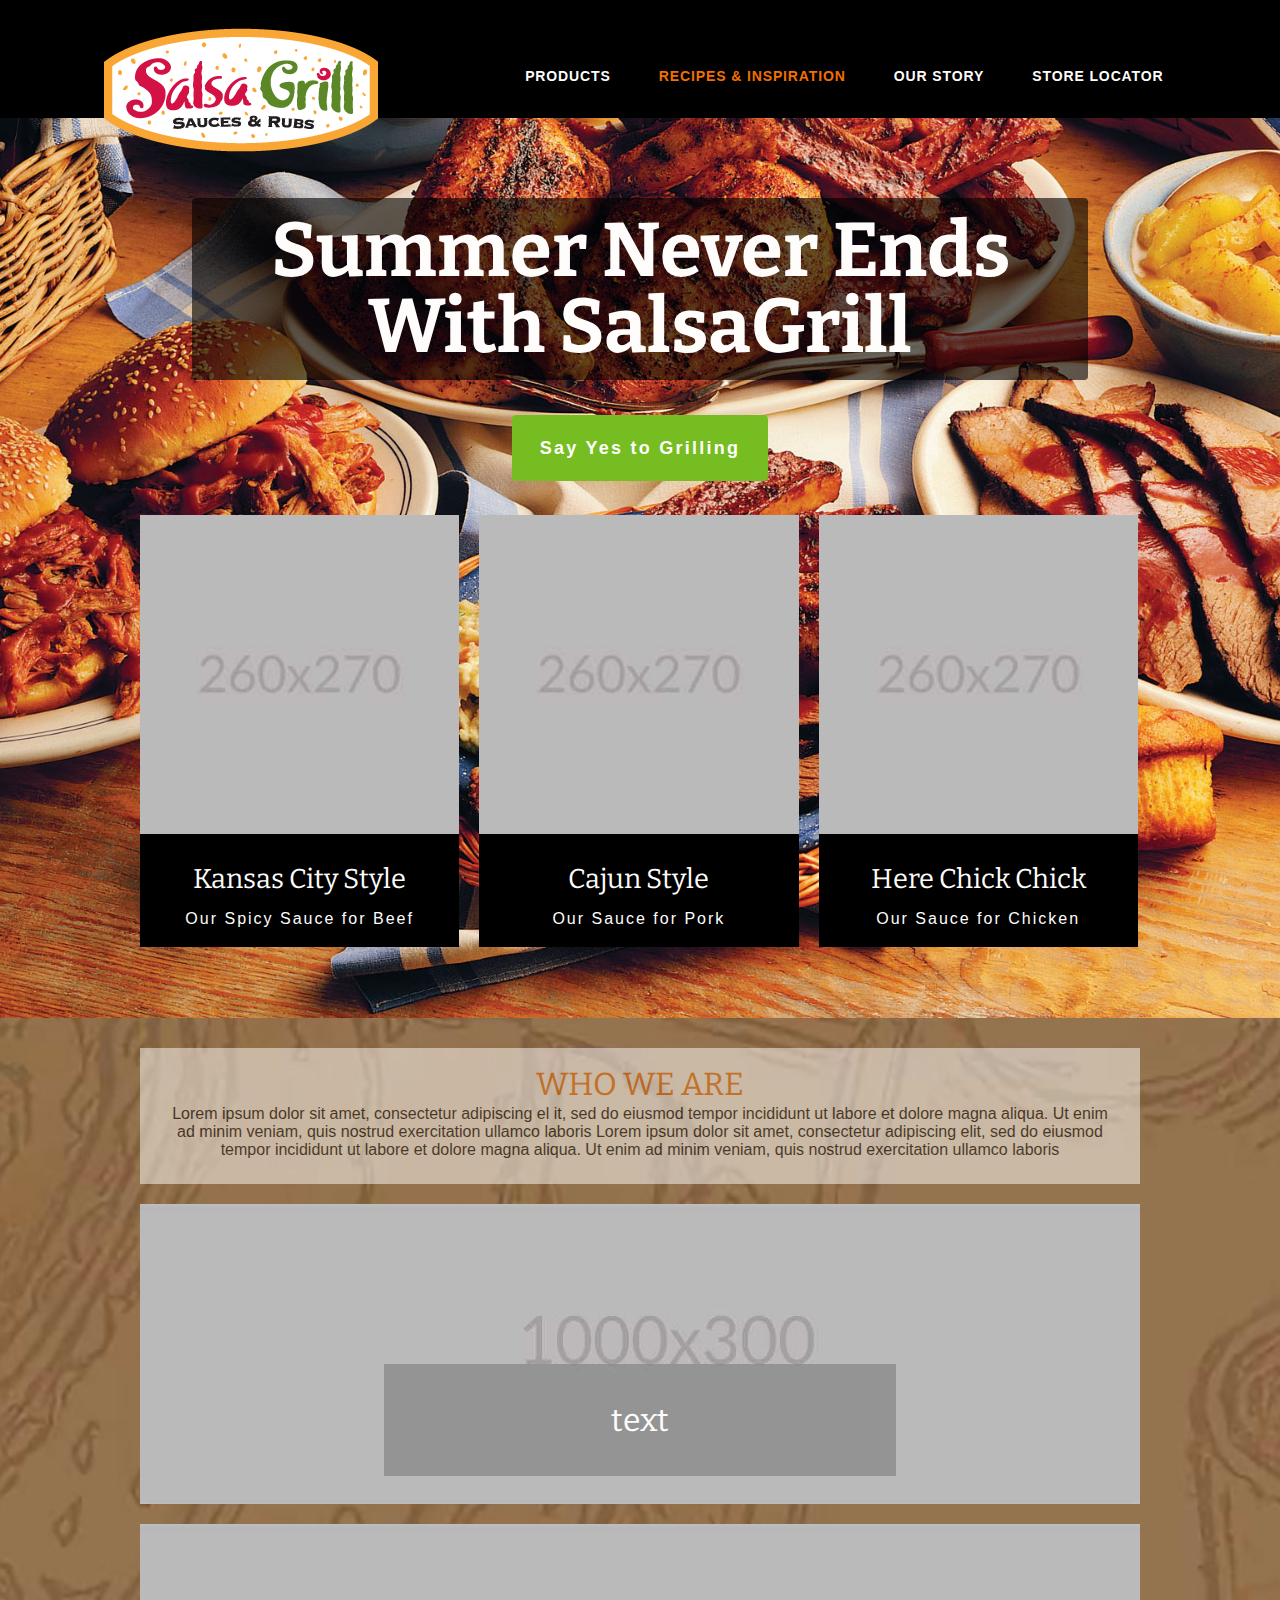
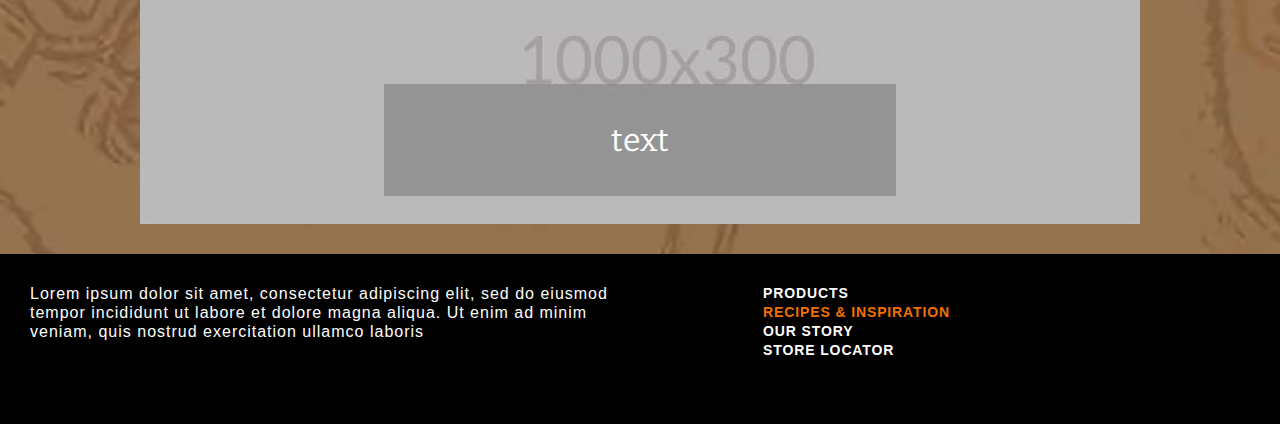
<file: unit-6/index2.html>
<!DOCTYPE html>
<html lang="en">
    
<head>
<meta charset="UTF-8">
<meta name="viewport" content="width=device-width, initial-scale=1">
<title>SalsaGrill Barbeque Sauces and Rubs</title>
<meta name="description" content="SalsaGrill Sauces and Rubs">
<meta name="author" content="SalsaGrill">
    
<link rel="stylesheet" type="text/css" href="css/reset.css">
<link rel="stylesheet" type="text/css" href="css/main2.css">
    
<!-- Fonts -->
<link href="https://fonts.googleapis.com/css?family=Bitter:400,700" rel="stylesheet"> 
    
<!-- FAVICON -->
<link rel="shortcut icon' type='image/x-icon' href='img/favicon.ico">

    
</head><!--close head-->
      
<body>
    
<div class="wrapper"> 
    <header> 
        <img src="img/salsaovallogob.png" alt="SalsaGrill Logo"/class="logo">
        <nav class="top-nav">
            <ul>
                <li><a href="#products">PRODUCTS</a></li>
                <li> <a href="#recipes"><span style="color:#f26f01">RECIPES &amp; INSPIRATION</span></a></li>
                <li><a href="#aboutus">OUR STORY</a></li>
                <li ><a href="#store">STORE LOCATOR</a></li>
            </ul>
        </nav><!--close nav-->
    </header><!--close header-->

    <section class="hero clearfix">
        
        <article class="headline clearfix">
                <h1>Summer Never Ends With SalsaGrill</h1> 
                <div class="clearfix">
                    <input type="button" class="button" value="Say Yes to Grilling">
                </div>   
        </article><!--close headline-->
          
          
        <article>
            <div class="boxwrapper clearfix">
                  <div class="box">
                    <img class="img2" src="img/260x270.jpg" alt="Beef" width="100%">
                    <h3>Kansas City Style</h3>
                    <p class="boxp">Our Spicy Sauce for Beef</p>
                  </div>

                  <div class="box">
                    <img class="img2" src="img/260x270.jpg" alt="Pork" width="100%">
                    <h3>Cajun Style</h3>
                    <p class="boxp">Our Sauce for Pork</p>
                  </div>

                  <div class="box">
                    <img class="img2" src="img/260x270.jpg" alt="Chicken" width="100%">
                    <h3>Here Chick Chick</h3>
                    <p class="boxp">Our Sauce for Chicken</p>
                  </div> 
            </div><!--close boxwrapper-->
        </article><!--close 3 boxes-->

    </section><!--close Hero-->
      
    <section class="content-wrapper">

          <article id="article4">
            <h2><span>WHO WE ARE</span></h2>
            <p class="four">Lorem ipsum dolor sit amet, consectetur adipiscing el it, sed do eiusmod tempor incididunt ut labore et dolore magna aliqua. Ut enim ad minim veniam, quis nostrud exercitation ullamco laboris Lorem ipsum dolor sit amet, consectetur adipiscing elit, sed do eiusmod tempor incididunt ut labore et dolore magna aliqua. Ut enim ad minim veniam, quis nostrud exercitation ullamco laboris </p>     
          </article><!--close who we are-->

          <article id="article5">
             <h2>text</h2>
          </article><!--close family-->
          
          <article id="article6">
             <h2>text</h2>
          </article><!--close lifestyle-->

      </section><!--cols-->

     <footer>
         <p class="clearfix">Lorem ipsum dolor sit amet, consectetur adipiscing elit, sed do eiusmod tempor incididunt ut labore et dolore magna aliqua. Ut enim ad minim veniam, quis nostrud exercitation ullamco laboris 
        </p>

        <nav class="bottom-nav">
            <ul>
                <li><a href="#products">PRODUCTS</a></li>
                <li> <a href="#recipes"><span style="color:#f26f01">RECIPES &amp; INSPIRATION</span></a></li>
                <li><a href="#aboutus">OUR STORY</a></li>
                <li ><a href="#store">STORE LOCATOR</a></li>
            </ul>
        </nav><!--close nav-->
         
    </footer><!--close footer-->
	
    </div><!--close wrapper-->  

</body><!--close body-->

</html><!--close html-->
</file>
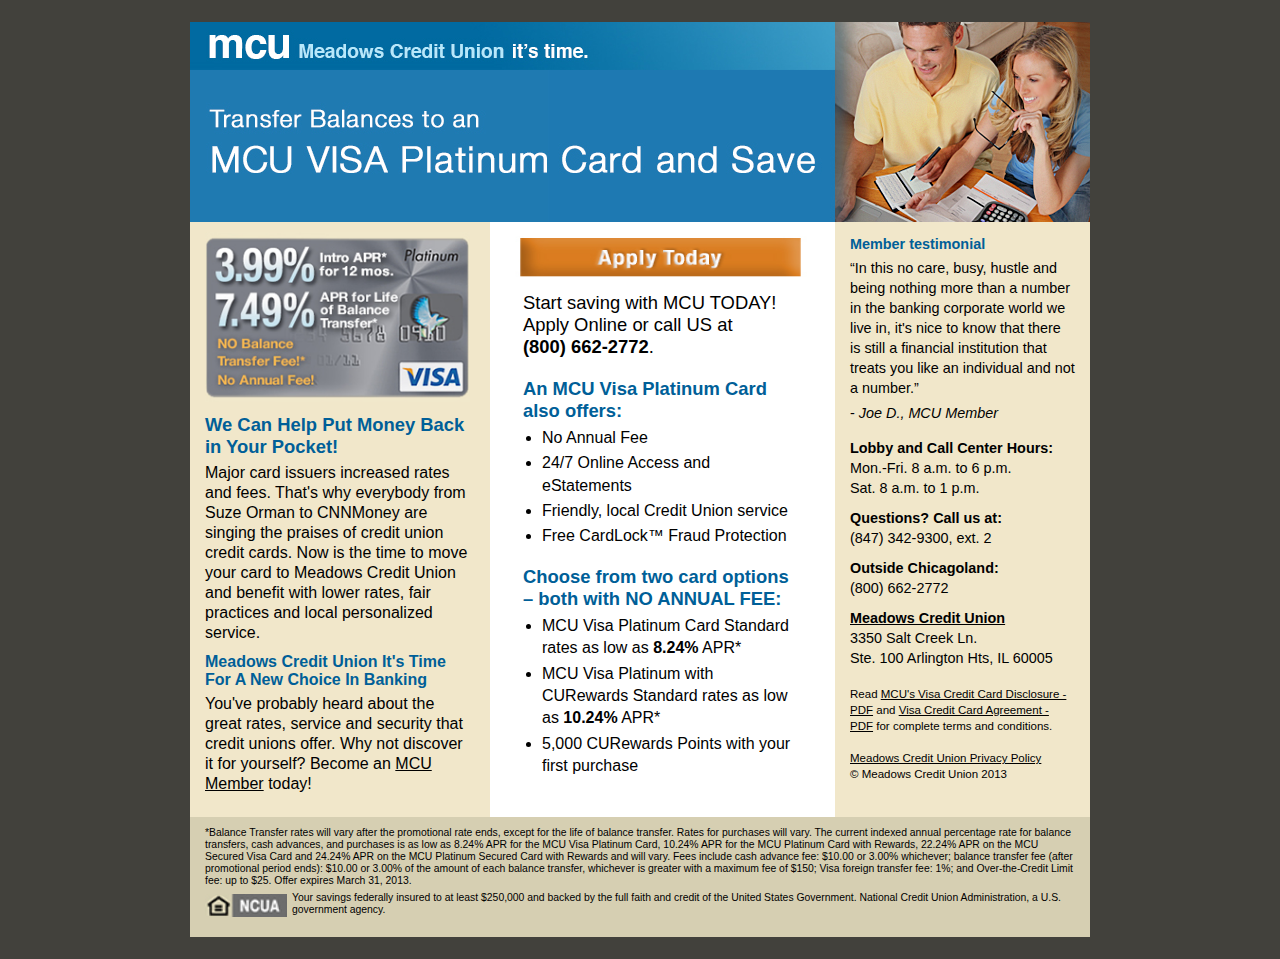
<file: visa/mcuVisafeb3.html>
<!doctype html>
<html>
<head>
<meta charset="UTF-8">
<title>Untitled Document</title>
<style type="text/css">
<!--
body {
	font: 100%/1.4 Arial, Helvetica, sans-serif;
	background-color: #42413C;
	margin: 0;
	padding: 0;
	color: #000;
}
.sectionpad {
	padding-right: 18px;
	padding-left: 18px;
	padding-bottom: 0px;
}

ul, ol, dl {
	margin-top: 0;
	padding-right: 15px;
	padding-left: 15px;
	font-family: Arial, Helvetica, sans-serif;
	list-style-type: none;
}
h1, h2, h3, h4, h5, h6, p {
	margin-top: 0;
	padding-right: 15px;
	padding-left: 15px;
	font-family: Arial, Helvetica, sans-serif;
}
a img { 
	border: none;
}

a:link {
	color: #000000;
	text-decoration: underline;
}
a:visited {
	color: #42413C;
	text-decoration: underline;
}
a:hover, a:active, a:focus { 
	text-decoration: none;
}
.container {
	width: 900px;
	background-color: #FFFFFF;
	margin-top: 0;
	margin-right: auto;
	margin-bottom: 0;
	margin-left: auto;
}

header {
}

.sidebar1 {
	float: left;
	width: 300px;
	background-color: #f1e7ca;
	z-index: auto;
	height: 585px;
	padding-top: 10px;
}
.apr {
	font-size: 55%;
	line-height: 22px;
	font-weight: normal;
	color: #000;
}
.apr2 {
	font-size: 55%;
	line-height: 22px;
	font-weight: normal;
	color: #000;
}
h2 {
	font-family: Arial, Helvetica, sans-serif;
	font-size: 115%;
	line-height: 22px;
	color: #005F98;
	margin-bottom: 5px;
	margin-top: 5px;
	display: block;
}
.content {
	width: 343px;
	float: left;
	padding-top: 10px;
}
aside {
	float: right;
	width: 255px;
	background-color: #f1e7ca;
	padding-top: 10px;
	padding-bottom: 40px;
	font-family: Arial, Helvetica, sans-serif;
	font-size: 90%;
	z-index: auto;
	height: 545px;
}
.headline3 {
	font-size: 80%;
	padding-top: 8px;
}
h3 {
	font-size: 100%;
	color: #005F98;
	line-height: 18px;
	margin-bottom: 5px;
}
.headline4 {
	font-size: 65%;
	line-height: 12px;
}
copy {
	float: left;
	width: 280px;
	padding-top: 10px;
	padding-bottom: 10px;
	margin-left: 8px;
}

.content ul, .content ol {
	padding: 0 15px 15px 40px; 
}

ul.nav {
	list-style: none; 
	border-top: 1px solid #666; 
	margin-bottom: 15px; 
}
ul.nav li {
	border-bottom: 1px solid #666; separation */
}
ul.nav a, ul.nav a:visited { 
	padding: 5px 5px 5px 15px;
	display: block; 
	width: 160px;  
	text-decoration: none;
	background-color: #C6D580;
}
ul.nav a:hover, ul.nav a:active, ul.nav a:focus { 
	background-color: #ADB96E;
	color: #FFF;
}

/* ~~ The footer ~~ */
footer {
	background-color: #D6CFB2;
	position: relative;
	clear: both;
	padding-top: 10px;
	padding-right: 0;
	padding-left: 0;
	padding-bottom: 10px;
	margin-top: -25px;
}
.cardimg {
	margin-left: -6px;
}

.space {
	margin-bottom: 10px
}

.fltrt {  
	float: right;
	margin-left: 8px;
}
.fltlft { 
	float: left;
	margin-right: 8px;
}
.clearfloat { 
	clear:both;
	height:0;
	font-size: 1px;
	line-height: 0px;
}

header, section, footer, aside, article, figure {
	display: block;
}

article1 {
	padding-left: 15px;
	padding-right: 15px;
}
.button {
	margin-left: 25px;
	margin-top: -2px;
}
.savings {
	line-height: 22px;
	color: #000;
	font-weight: normal;
	margin-bottom: 20px;
}
.list {
	margin-left: -6px;
	margin-bottom: 5px;
	list-style-type: disc;
}

.list li{
	margin-bottom: 3px;
}
.small {
	font-size: 100%;
	line-height: 20px;
}

-->
</style><!--[if lt IE 9]>
<script src="http://html5shiv.googlecode.com/svn/trunk/html5.js"></script>
<![endif]-->
</head>

<body><br>

<div class="container">
  <header>
    <a href="https://www.mcuonline.com/McuApps/VisaApp.action"><img src="images/visa.jpg" alt="Insert Logo Here" width="900" height="200" id="Insert_logo"  style=" background-color:#1f7ab2;display:block;" /></a>
  </header>
  <div class="sidebar1">
    <article1> 
    <a href="https://www.mcuonline.com/McuApps/VisaApp.action"><img src="images/rates2.jpg" width="265" height="170"  alt="Rates, 3.99% intro APR* for 12 mos. or 7.49% APR for Life of balance transfer.* No balance transfer fee* No annual Fee" style="padding-left:0;margin-bottom:0px"></a>
    
<h2>We Can Help Put Money Back in Your Pocket!</h2>
<p class="small space">Major card issuers increased rates and fees. That's why everybody from Suze Orman to CNNMoney are singing the praises of credit union credit cards. Now is the time to move your card to Meadows Credit Union and benefit with lower rates, fair practices and local personalized service.  </p>
 
  <h3> Meadows Credit Union It's Time <br>
    For A New Choice In Banking </h3>
    <p class="small">You've probably heard about the great rates, service and security that credit unions offer. Why not discover it for yourself? Become an <a href="https://www.mcuonline.com/aboutus/joinmcu.shtml">MCU Member</a> today!</p>
    </article
  ><!-- end .sidebar1 -->
  </div>
  <article class="content">
  <div class="button"> <a href="https://www.mcuonline.com/McuApps/VisaApp.action"><img src="images/button2.jpg" width="292" height="50"  alt="Apply Today"></a>
  </div>
<section class="sectionpad">
<h2 class="savings">Start saving with MCU TODAY! 
Apply Online or call US at <br>
<strong>(800) 662-2772</strong>.</h2>
  
  <h2>An MCU Visa Platinum Card also offers:</h2> 
<ul class="list" style="margin-bottom:-5px;">
  <li>No Annual Fee  </li>
  <li>24/7 Online Access and eStatements </li>
  <li>Friendly, local Credit Union service  </li>
  <li>Free CardLock&#8482; Fraud Protection </li>
</ul>
      <h2>Choose from two card options – both with NO ANNUAL FEE:</h2>
<ul class="list">
  <li>MCU Visa Platinum Card Standard rates as low as <strong>8.24%</strong> APR*</li>
  <li>MCU Visa Platinum with <br>
    CURewards Standard rates as low as <strong>10.24%</strong> APR*</li>
  <li>5,000 CURewards Points with your first purchase     </li>
</ul >

</section> 
 </article>
  <aside>
<h3 style="margin-top:3px;">Member testimonial</h3> 
<p class="small" style="margin-bottom:5px">&ldquo;In this no care, busy, hustle and being nothing more than a number in the banking corporate world we live in, it's nice to know that there is still a financial institution that treats you like an individual and not a number.&rdquo;</p>
<p class="small">- <em>Joe D., MCU Member </em></p>

<ul class="small space">
    <li><strong>Lobby and Call Center Hours:</strong> </li>
    <li>Mon.-Fri. 8 a.m. to 6 p.m. </li>
    <li>Sat. 8 a.m. to 1 p.m. </li>
</ul>

 <ul class="small space">
     <li><strong>Questions?  Call us at: </strong></li>
     <li class="space">(847) 342-9300, ext. 2</li>
     <li><strong>Outside Chicagoland: </strong><br>
    (800) 662-2772</li>
</ul>
<ul class="small space">
  	<li><a href="http://mcuonline.com" target="_blank"><strong>Meadows Credit Union</strong></a></li>
 	<li> 3350 Salt Creek Ln.</li>
	<li>Ste. 100 Arlington Hts, IL 60005</li>
 </ul>
  <p class="headline3"> 
    Read <a href="https://www.mcuonline.com/globalImages/pdfs/VisaAppDisclosure.pdf" target="_blank">MCU's Visa Credit Card Disclosure - PDF</a> and <a href="https://www.mcuonline.com/globalImages/pdfs/VisaAgreement.pdf" target="_blank">Visa Credit Card Agreement - PDF</a> for complete terms and conditions.<br>
    <br>
    <a href="http://www.mcuonline.com/aboutus/privacypolicy.shtml" target="_blank">Meadows Credit Union Privacy Policy</a><br>
&copy; Meadows Credit Union 2013      <br>
  </p>  
  </aside>
    <footer>
      <p class="headline4" style="margin-bottom:5px">*Balance Transfer rates will vary after the promotional rate ends, except for the life of balance transfer. Rates for purchases will vary. The current indexed annual percentage rate for balance transfers, cash advances, and purchases is as low as 8.24% APR for the MCU Visa Platinum Card, 10.24% APR for the MCU Platinum Card with Rewards, 22.24% APR on the MCU Secured Visa Card and 24.24% APR on the MCU Platinum Secured Card with Rewards and will vary. Fees include cash advance fee: $10.00 or 3.00% whichever; balance transfer fee (after promotional period ends): $10.00 or 3.00% of the amount of each balance transfer, whichever is greater with a maximum fee of $150; Visa foreign transfer fee: 1%; and Over-the-Credit Limit fee: up to $25. Offer expires March 31, 2013. </p>    
       
      <p class="headline4"> <img src="images/ncua.jpg" alt="NCUA image." width="82" height="23"  style="float:left;margin-top:2px;margin-right:5px;"/>Your savings federally insured to at least $250,000 and backed by the full faith and credit of the United States Government. National Credit Union Administration, a U.S. government agency.</p>
      
  </footer>
  <!-- end .container -->
  </div>
  <br>
</body>
</html>
</file>
<file: unit-6/css/main2.css>
/*<--FONTS-->*/
/*@import url('https://fonts.googleapis.com/css?family=Bitter:400,700');*/

*{margin: 0 auto;
box-sizing: border-box;
}

body {
    font-family: "Helvetica Neue", sans-serif;
    background-image: url('../img/bkg.jpg');
    background-repeat: no-repeat;
    background-size: cover;
    background-position: center bottom;
}
.wrapper {
    width:100%;
    margin:0 auto;
}

header {
	width: 100%;
	height: 7.375em;
	background-color: #000;
}

.logo {
	float: left;
    display: inline-block;
    position: absolute;
    margin-top: 1.5625em;
    margin-left: 6.25em;
}

/*<--NAV-->*/

.top-nav {
	float: right;
	width: 60%;
}

ul {
    list-style-type: none;
    padding: 0;
    overflow: hidden;  
}

li a {
    display: block;
    font-family: "Helvetica Neue", sans-serif;
    font-weight: bold;
    font-size: 0.875em
    letter-spacing: 0.0625em;
    color: #fefdfb;
    text-align: center;
    padding: 0.875em 0.3125em;
    margin: 4.0625em 1.5625em 0 0;
    text-decoration: none;
    float:left;
}

li a:hover {
    color: #FFEC8B;
}

/*<--HERO-->*/

.hero {
    background-image: url('../img/hero.jpg');
    height: 100vh;
    background-size: cover;
    background-repeat: no-repeat;
    background-position: center center;
}

.headline{
	margin: 0 auto;
	text-align: center;
}

h1 {
	font-family: 'Bitter', serif;
    font-weight: 700;
	font-size: 4.75em;
    /*line-height: 6em;*/
    color: #fefdfb;
    text-align: center;
	background-color: rgba(0, 0, 0, 0.6);
    margin-bottom: 35px;
    margin-top: 80px;
	padding: 15px 15px;
    display: inline-block;
    border-radius: 4px;
    width: 70%;
}


h2 {
    font-family: 'Bitter', serif;
    font-weight: 400;
    font-size: 2em;
    /*line-height: 4em;*/
    color: #fefdfb;
    text-align: center;
    display: block;
}

h3 {
    font-family: 'Bitter', serif;
    font-weight: 400;
    font-size: 170.00%;
    line-height: 2.25em;
    color: #fefdfb;
    text-align: center;
    display: block;
    margin-top: 0.5625em;
}

.button {
    font-size: 1.125em;
    color: #fefdfb;
    font-weight: bold;
    padding: 1.25em;
    text-align: center;
    text-decoration: none;
    background-color: #76bd22; /* GREEN */    
    border: 0;
    border-radius: 0.25em;
    margin-bottom: 1.875em;
    width: 20%;
    letter-spacing:0.125em;
}

/*<--columns-->*/

.box {
  width: 31.3%; 
  height:auto;
  padding: 0 0 1.25em 0;
  margin: 0 0.625em;
  float: left;
  background-color: #000;
}

.boxp {
    color: #fefdfb;
    text-align: center;
    letter-spacing: 0.125em;   
}

.boxwrapper{
    width:63.750em;
    margin:auto;
}

.content-wrapper{
    width: 100%;
    margin: 0 auto;
    padding: 0.625em 0;
    clear: both;
}

#article4 {
    background-color:#fefdfb;
    opacity: 0.5;
    filter: alpha(opacity=50); /* For IE8 and earlier */
    width: 62.500em;
    margin: 1.25em auto;
    padding: 1.25em;
    position: relative;
}

#article5 {
    background-image: url('../img/1000x300.jpg');
    height: 18.75em;
    background-repeat: no-repeat;
    margin: 1.25em auto;
    background-position: center;
    position: relative;
}

#article5 h2 {
    background: rgba(0, 0, 0, 0.2);
    width: 40%;
    padding: 1.25em;
    position: absolute;
    top: 5em;
    left: 0;
    right: 0;
}

#article6 {
    background-image: url('../img/1000x300.jpg');
    height: 18.75em;
    background-repeat: no-repeat;
    margin: 1.25em auto;
    background-position: center;
    position: relative;
}

#article6 h2 {
    background: rgba(0, 0, 0, 0.2);
    width: 40%;
    padding: 1.25em;
    position: absolute;
    top: 5em;
    left: 0;
    right: 0;
}
img {
  margin: 0px auto;
  display: block;
}

img2 {
  margin:0;
  display: block;
}

.screen {background-color: rgba(0, 0, 0, 0.6);
    display:block;
    width: 18.75em;
    height: 18.75em;
}

.four {
font-size: 1em;
line-height: 1.125em;
text-align: center;
width:auto;
padding:0.3125em;
}


/*<--footer-->*/
footer {
    display: block;
    font-family: "Helvetica Neue", sans-serif;
    font-size: 1em;
    line-height: 1.1875em;
    letter-spacing: 0.0625em;
    color: #fefdfb;
    text-align: left;
    width: 100%;
    height: 10.625em;
    background-color: #000;    
    padding: 1.875em;
    margin: 0px 10px 0 0;
    text-decoration: none;
    
}

footer p {
    display: block;
    font-family: "Helvetica Neue", sans-serif;
    font-size: 1em;
    line-height: 1.1875em;
    letter-spacing: 0.0625em;
    color: #fefdfb;
    text-align: left;
    width: 50%;
    float: left;
}

ul {
    list-style-type: none;
    padding: 0;
    overflow: hidden;  
}

li a {
    display: block;
    font-family: "Helvetica Neue", sans-serif;
    font-weight: bold;
    font-size: 0.875em;
    letter-spacing: 0.0625em;
    color: #fefdfb;
    text-align: center;
    padding:  0.875em 0.9375em;
    margin: 4.0625em 1.5625em 0 0;
    text-decoration: none;
    float:left;
}

li a:hover {
    color: #FFEC8B;
}

span {color:#f26f01;}

.rust {
font-family: 'Bitter', serif;
font-weight: 400;
font-size: 1.875em;
line-height: 1.875em;
text-align: center;
display: block;
color: #d31145;   
}

.space {
      margin-bottom: 10px;
}

/*<--CLEARFIX-->*/

.clearfix:after {
visibility: hidden;
display: block;
font-size: 0;
content: " ";
clear: both;
height: 0;
}


.bottom-nav {
    float: right;
    display: inline-block;
    padding-right: 300px;
}

.bottom-nav a {
    text-align: left;
    margin: 0;
    padding: 0;
}
</file>
